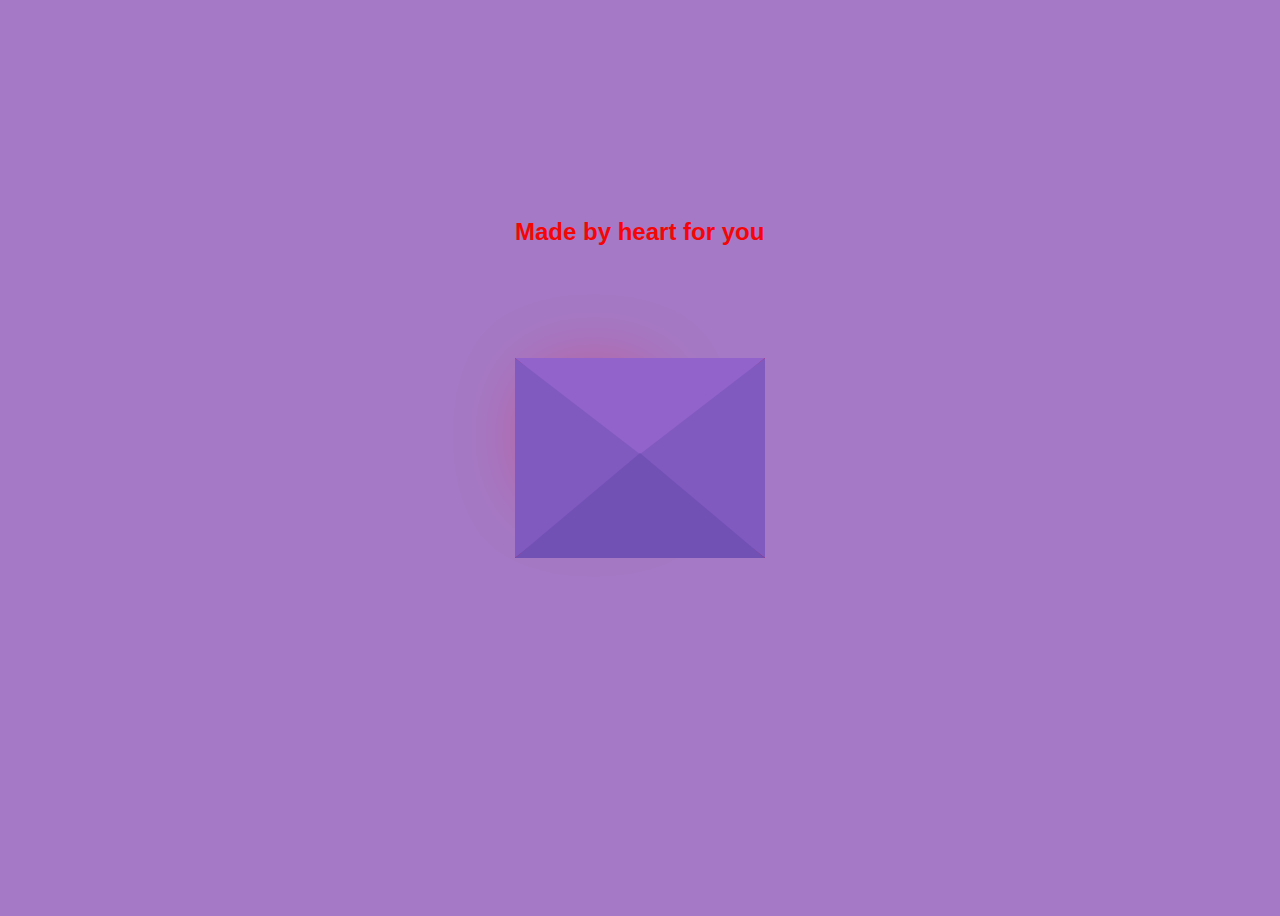
<file: index.html>
<!DOCTYPE html>
<html lang="en">
  <head>
    <meta charset="UTF-8" />
    <meta name="viewport" content="width=device-width, initial-scale=1.0" />
    <title>Happy birthday</title>
    <link rel="stylesheet" href="Style3.css" />
 
  </head>
  <body>
    <div class="envelope">
      <div class="back"></div>
      <div class="letter"> <a href="index2.html">Click here</a>
        <div class="heart"></div>
        <div class="text">
          <p>
            I want to wish  <br />
            for your birthday <br />
            Happy birthday Sunidhi 💖  <br />
            
          </p>
        </div>
      </div>
      <div class="front"></div>
      <div class="top"></div>
      <div class="shadow"></div>
      <div class="text1">
        <h2>Made by heart for you</h2>
      </div>
    </div>
  </body>
</html>
</file>
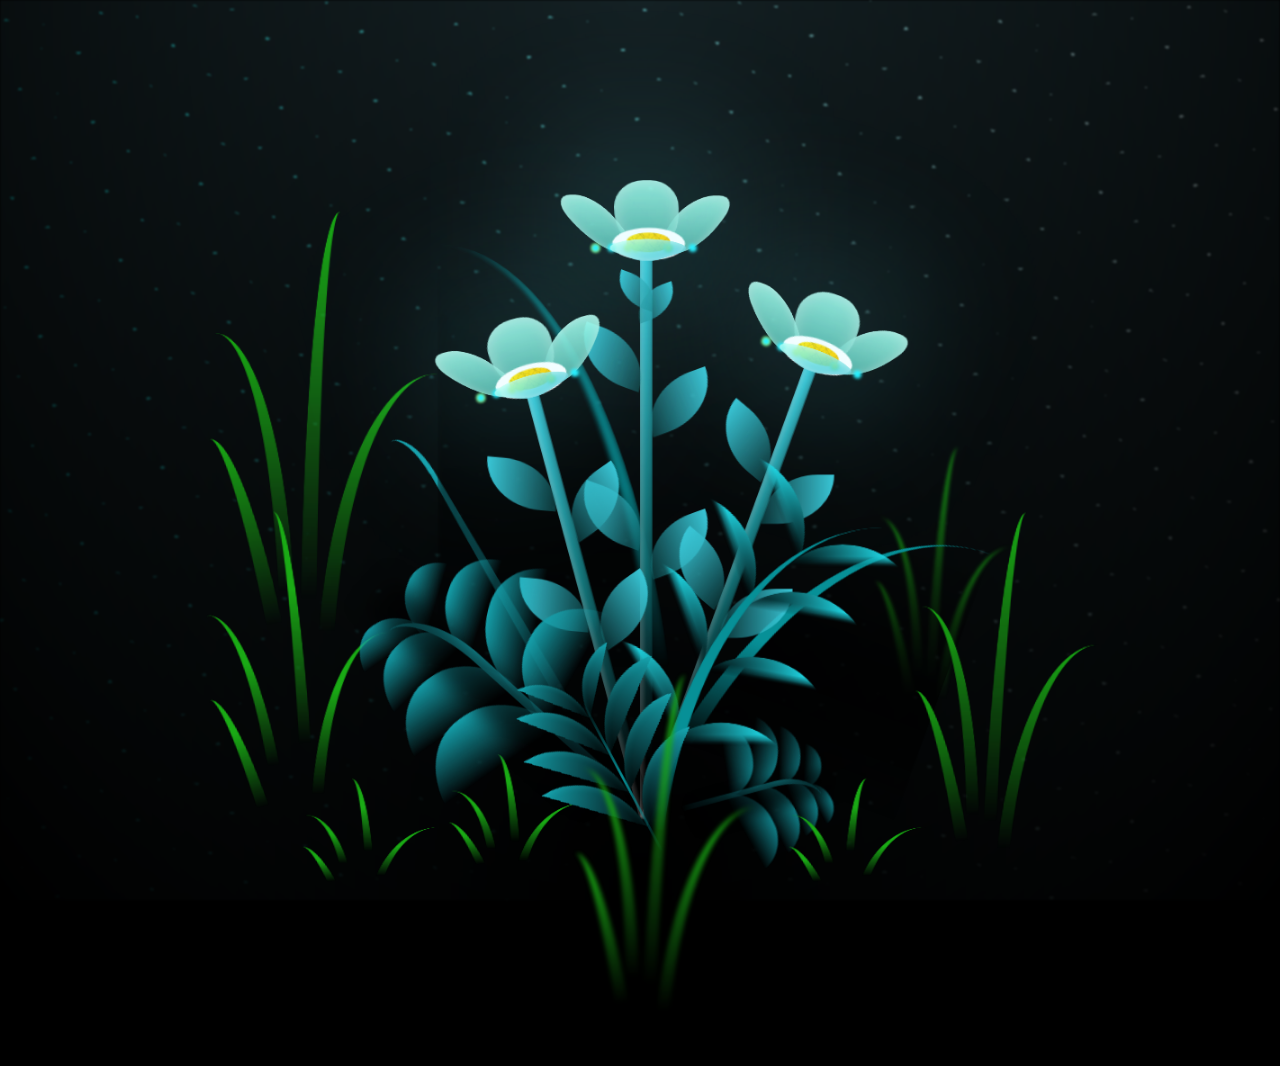
<file: index2.html>
<!DOCTYPE html>
<html lang="en">
<head>
    <meta charset="UTF-8">
    <meta name="viewport" content="width=device-width, initial-scale=1.0">
    <title>Happy birthday</title>
    <link rel="stylesheet" href="style4.css">
    
  
</head>
<body>


    
   
<body class="not-loaded">
    <div class="night"></div>
    <div class="flowers">
      <div class="flower flower--1">
        <div class="flower__leafs flower__leafs--1">
          <div class="flower__leaf flower__leaf--1"></div>
          <div class="flower__leaf flower__leaf--2"></div>
          <div class="flower__leaf flower__leaf--3"></div>
          <div class="flower__leaf flower__leaf--4"></div>
          <div class="flower__white-circle"></div>
  
          <div class="flower__light flower__light--1"></div>
          <div class="flower__light flower__light--2"></div>
          <div class="flower__light flower__light--3"></div>
          <div class="flower__light flower__light--4"></div>
          <div class="flower__light flower__light--5"></div>
          <div class="flower__light flower__light--6"></div>
          <div class="flower__light flower__light--7"></div>
          <div class="flower__light flower__light--8"></div>
  
        </div>
        <div class="flower__line">
          <div class="flower__line__leaf flower__line__leaf--1"></div>
          <div class="flower__line__leaf flower__line__leaf--2"></div>
          <div class="flower__line__leaf flower__line__leaf--3"></div>
          <div class="flower__line__leaf flower__line__leaf--4"></div>
          <div class="flower__line__leaf flower__line__leaf--5"></div>
          <div class="flower__line__leaf flower__line__leaf--6"></div>
        </div>
      </div>
  
      <div class="flower flower--2">
        <div class="flower__leafs flower__leafs--2">
          <div class="flower__leaf flower__leaf--1"></div>
          <div class="flower__leaf flower__leaf--2"></div>
          <div class="flower__leaf flower__leaf--3"></div>
          <div class="flower__leaf flower__leaf--4"></div>
          <div class="flower__white-circle"></div>
  
          <div class="flower__light flower__light--1"></div>
          <div class="flower__light flower__light--2"></div>
          <div class="flower__light flower__light--3"></div>
          <div class="flower__light flower__light--4"></div>
          <div class="flower__light flower__light--5"></div>
          <div class="flower__light flower__light--6"></div>
          <div class="flower__light flower__light--7"></div>
          <div class="flower__light flower__light--8"></div>
  
        </div>
        <div class="flower__line">
          <div class="flower__line__leaf flower__line__leaf--1"></div>
          <div class="flower__line__leaf flower__line__leaf--2"></div>
          <div class="flower__line__leaf flower__line__leaf--3"></div>
          <div class="flower__line__leaf flower__line__leaf--4"></div>
        </div>
      </div>
  
      <div class="flower flower--3">
        <div class="flower__leafs flower__leafs--3">
          <div class="flower__leaf flower__leaf--1"></div>
          <div class="flower__leaf flower__leaf--2"></div>
          <div class="flower__leaf flower__leaf--3"></div>
          <div class="flower__leaf flower__leaf--4"></div>
          <div class="flower__white-circle"></div>
  
          <div class="flower__light flower__light--1"></div>
          <div class="flower__light flower__light--2"></div>
          <div class="flower__light flower__light--3"></div>
          <div class="flower__light flower__light--4"></div>
          <div class="flower__light flower__light--5"></div>
          <div class="flower__light flower__light--6"></div>
          <div class="flower__light flower__light--7"></div>
          <div class="flower__light flower__light--8"></div>
  
        </div>
        <div class="flower__line">
          <div class="flower__line__leaf flower__line__leaf--1"></div>
          <div class="flower__line__leaf flower__line__leaf--2"></div>
          <div class="flower__line__leaf flower__line__leaf--3"></div>
          <div class="flower__line__leaf flower__line__leaf--4"></div>
        </div>
      </div>
  
      <div class="grow-ans" style="--d:1.2s">
        <div class="flower__g-long">
          <div class="flower__g-long__top"></div>
          <div class="flower__g-long__bottom"></div>
        </div>
      </div>
  
      <div class="growing-grass">
        <div class="flower__grass flower__grass--1">
          <div class="flower__grass--top"></div>
          <div class="flower__grass--bottom"></div>
          <div class="flower__grass__leaf flower__grass__leaf--1"></div>
          <div class="flower__grass__leaf flower__grass__leaf--2"></div>
          <div class="flower__grass__leaf flower__grass__leaf--3"></div>
          <div class="flower__grass__leaf flower__grass__leaf--4"></div>
          <div class="flower__grass__leaf flower__grass__leaf--5"></div>
          <div class="flower__grass__leaf flower__grass__leaf--6"></div>
          <div class="flower__grass__leaf flower__grass__leaf--7"></div>
          <div class="flower__grass__leaf flower__grass__leaf--8"></div>
          <div class="flower__grass__overlay"></div>
        </div>
      </div>
  
      <div class="growing-grass">
        <div class="flower__grass flower__grass--2">
          <div class="flower__grass--top"></div>
          <div class="flower__grass--bottom"></div>
          <div class="flower__grass__leaf flower__grass__leaf--1"></div>
          <div class="flower__grass__leaf flower__grass__leaf--2"></div>
          <div class="flower__grass__leaf flower__grass__leaf--3"></div>
          <div class="flower__grass__leaf flower__grass__leaf--4"></div>
          <div class="flower__grass__leaf flower__grass__leaf--5"></div>
          <div class="flower__grass__leaf flower__grass__leaf--6"></div>
          <div class="flower__grass__leaf flower__grass__leaf--7"></div>
          <div class="flower__grass__leaf flower__grass__leaf--8"></div>
          <div class="flower__grass__overlay"></div>
        </div>
      </div>
  
      <div class="grow-ans" style="--d:2.4s">
        <div class="flower__g-right flower__g-right--1">
          <div class="leaf"></div>
        </div>
      </div>
  
      <div class="grow-ans" style="--d:2.8s">
        <div class="flower__g-right flower__g-right--2">
          <div class="leaf"></div>
        </div>
      </div>
  
      <div class="grow-ans" style="--d:2.8s">
        <div class="flower__g-front">
          <div class="flower__g-front__leaf-wrapper flower__g-front__leaf-wrapper--1">
            <div class="flower__g-front__leaf"></div>
          </div>
          <div class="flower__g-front__leaf-wrapper flower__g-front__leaf-wrapper--2">
            <div class="flower__g-front__leaf"></div>
          </div>
          <div class="flower__g-front__leaf-wrapper flower__g-front__leaf-wrapper--3">
            <div class="flower__g-front__leaf"></div>
          </div>
          <div class="flower__g-front__leaf-wrapper flower__g-front__leaf-wrapper--4">
            <div class="flower__g-front__leaf"></div>
          </div>
          <div class="flower__g-front__leaf-wrapper flower__g-front__leaf-wrapper--5">
            <div class="flower__g-front__leaf"></div>
          </div>
          <div class="flower__g-front__leaf-wrapper flower__g-front__leaf-wrapper--6">
            <div class="flower__g-front__leaf"></div>
          </div>
          <div class="flower__g-front__leaf-wrapper flower__g-front__leaf-wrapper--7">
            <div class="flower__g-front__leaf"></div>
          </div>
          <div class="flower__g-front__leaf-wrapper flower__g-front__leaf-wrapper--8">
            <div class="flower__g-front__leaf"></div>
          </div>
          <div class="flower__g-front__line"></div>
        </div>
      </div>
  
      <div class="grow-ans" style="--d:3.2s">
        <div class="flower__g-fr">
          <div class="leaf"></div>
          <div class="flower__g-fr__leaf flower__g-fr__leaf--1"></div>
          <div class="flower__g-fr__leaf flower__g-fr__leaf--2"></div>
          <div class="flower__g-fr__leaf flower__g-fr__leaf--3"></div>
          <div class="flower__g-fr__leaf flower__g-fr__leaf--4"></div>
          <div class="flower__g-fr__leaf flower__g-fr__leaf--5"></div>
          <div class="flower__g-fr__leaf flower__g-fr__leaf--6"></div>
          <div class="flower__g-fr__leaf flower__g-fr__leaf--7"></div>
          <div class="flower__g-fr__leaf flower__g-fr__leaf--8"></div>
        </div>
      </div>
  
      <div class="long-g long-g--0">
        <div class="grow-ans" style="--d:3s">
          <div class="leaf leaf--0"></div>
        </div>
        <div class="grow-ans" style="--d:2.2s">
          <div class="leaf leaf--1"></div>
        </div>
        <div class="grow-ans" style="--d:3.4s">
          <div class="leaf leaf--2"></div>
        </div>
        <div class="grow-ans" style="--d:3.6s">
          <div class="leaf leaf--3"></div>
        </div>
      </div>
  
      <div class="long-g long-g--1">
        <div class="grow-ans" style="--d:3.6s">
          <div class="leaf leaf--0"></div>
        </div>
        <div class="grow-ans" style="--d:3.8s">
          <div class="leaf leaf--1"></div>
        </div>
        <div class="grow-ans" style="--d:4s">
          <div class="leaf leaf--2"></div>
        </div>
        <div class="grow-ans" style="--d:4.2s">
          <div class="leaf leaf--3"></div>
        </div>
      </div>
  
      <div class="long-g long-g--2">
        <div class="grow-ans" style="--d:4s">
          <div class="leaf leaf--0"></div>
        </div>
        <div class="grow-ans" style="--d:4.2s">
          <div class="leaf leaf--1"></div>
        </div>
        <div class="grow-ans" style="--d:4.4s">
          <div class="leaf leaf--2"></div>
        </div>
        <div class="grow-ans" style="--d:4.6s">
          <div class="leaf leaf--3"></div>
        </div>
      </div>
  
      <div class="long-g long-g--3">
        <div class="grow-ans" style="--d:4s">
          <div class="leaf leaf--0"></div>
        </div>
        <div class="grow-ans" style="--d:4.2s">
          <div class="leaf leaf--1"></div>
        </div>
        <div class="grow-ans" style="--d:3s">
          <div class="leaf leaf--2"></div>
        </div>
        <div class="grow-ans" style="--d:3.6s">
          <div class="leaf leaf--3"></div>
        </div>
      </div>
  
      <div class="long-g long-g--4">
        <div class="grow-ans" style="--d:4s">
          <div class="leaf leaf--0"></div>
        </div>
        <div class="grow-ans" style="--d:4.2s">
          <div class="leaf leaf--1"></div>
        </div>
        <div class="grow-ans" style="--d:3s">
          <div class="leaf leaf--2"></div>
        </div>
        <div class="grow-ans" style="--d:3.6s">
          <div class="leaf leaf--3"></div>
        </div>
      </div>
  
      <div class="long-g long-g--5">
        <div class="grow-ans" style="--d:4s">
          <div class="leaf leaf--0"></div>
        </div>
        <div class="grow-ans" style="--d:4.2s">
          <div class="leaf leaf--1"></div>
        </div>
        <div class="grow-ans" style="--d:3s">
          <div class="leaf leaf--2"></div>
        </div>
        <div class="grow-ans" style="--d:3.6s">
          <div class="leaf leaf--3"></div>
        </div>
      </div>
  
      <div class="long-g long-g--6">
        <div class="grow-ans" style="--d:4.2s">
          <div class="leaf leaf--0"></div>
        </div>
        <div class="grow-ans" style="--d:4.4s">
          <div class="leaf leaf--1"></div>
        </div>
        <div class="grow-ans" style="--d:4.6s">
          <div class="leaf leaf--2"></div>
        </div>
        <div class="grow-ans" style="--d:4.8s">
          <div class="leaf leaf--3"></div>
        </div>
      </div>
  
      <div class="long-g long-g--7">
        <div class="grow-ans" style="--d:3s">
          <div class="leaf leaf--0"></div>
        </div>
        <div class="grow-ans" style="--d:3.2s">
          <div class="leaf leaf--1"></div>
        </div>
        <div class="grow-ans" style="--d:3.5s">
          <div class="leaf leaf--2"></div>
        </div>
        <div class="grow-ans" style="--d:3.6s">
          <div class="leaf leaf--3"></div>
        </div>
      </div>
    </div>

    <div class="button-container">
  <a href="index3.html" class="next-button">Your birthday comes in</a>
</div>


  </body>


    <!-- Javascript here -->
<script src="app.js"></script>
</body>
</html>

<!DOCTYPE HTML>
<html>
</file>
<file: Style3.css>
body {
    display: flex;
    align-items: center;
    justify-content: center;
    height: 100vh;
    background: #a579c5;
  }
  .envelope {
    position: relative;
    cursor: pointer;
  
  }
  
  .back {
    position: relative;
    width: 250px;
    height: 200px;
    background: #f10000;
  }
  .front {
    position: absolute;
    border-right: 130px solid #815ac0;
    border-top: 100px solid transparent;
    border-bottom: 100px solid transparent;
    height: 0;
    width: 0;
    top: 0;
    left: 120px;
    z-index: 3;
  }
  .front:before {
    content: "";
    position: absolute;
    border-left: 130px solid #815ac0;
    border-top: 100px solid transparent;
    border-bottom: 100px solid transparent;
    height: 0;
    width: 0;
    top: -100px;
    left: -120px;
  }
  .front:after {
    content: "";
    position: absolute;
    border-bottom: 105px solid #7251b5;
    border-left: 125px solid transparent;
    border-right: 125px solid transparent;
    height: 0;
    width: 0;
    top: -5px;
    left: -120px;
  }
  .top {
    position: absolute;
    border-top: 105px solid #9163cb;
    border-left: 125px solid transparent;
    border-right: 125px solid transparent;
    height: 0;
    width: 0;
    top: 0;
    transform-origin: top;
    transition: 0.4s;
  }
  .envelope:hover .top {
    transform: rotateX(160deg);
  }
  .letter {
    position: absolute;
    background: white;
    width: 230px;
    height: 180px;
    top: 10px;
    left: 10px;
    transition: 0.2s;
  }
  .envelope:hover .letter {
    transform: translateY(-100px);
    z-index: 2;
  }
  .text1 {
    position: absolute;
    color: rgb(244, 6, 6);
    font-family: sans-serif;
    top: -80%;
  }
  .text {
    text-align: center;
    font-size: 11px;
    font-family: Arial, Helvetica, sans-serif;
    margin-top: 20px;
    font-weight: bold;
    color: black;
    position: relative;
    top: -20px;
    left: 20px;
  }
  
  .heart {
    background-color: red;
    height: 70px;
    width: 70px;
    position: relative;
    top: 22px;
    left: 30px;
    transform: rotate(-45deg);
    box-shadow: -5px 10px 90px red;
    animation: untoldcoding 0.8s linear infinite;
  }
  
  @keyframes untoldcoding {
    0% {
      transform: rotate(-45deg) scale(1.05);
    }
    70% {
      transform: rotate(-45deg) scale(1);
    }
    100% {
      transform: rotate(-45deg) scale(0.8);
    }
  }
  .heart:before {
    content: "";
    position: absolute;
    height: 70px;
    width: 70px;
    background-color: red;
    top: -40px;
    border-radius: 50px;
  }
  .heart:after {
    content: "";
    position: absolute;
    height: 70px;
    width: 70px;
    background-color: rgb(255, 0, 0);
    right: -40px;
    border-radius: 50px;
  }
  .letter a{
    float: right;
     margin-right: 35px;
     margin-top: 20px;
    }
</file>
<file: style4.css>
*,
*::after,
*::before {
  padding: 0;
  margin: 0;
  box-sizing: border-box;
}

:root {
  --dark-color: #000;
}

body {
  display: flex;
  align-items: flex-end;
  justify-content: center;
  min-height: 100vh;
  background-color: var(--dark-color);
  overflow: hidden;
  perspective: 1000px;
}

.night {
  position: fixed;
  left: 50%;
  top: 0;
  transform: translateX(-50%);
  width: 100%;
  height: 100%;
  filter: blur(0.1vmin);
  background-image: radial-gradient(ellipse at top, transparent 0%, var(--dark-color)), radial-gradient(ellipse at bottom, var(--dark-color), rgba(145, 233, 255, 0.2)), repeating-linear-gradient(220deg, black 0px, black 19px, transparent 19px, transparent 22px), repeating-linear-gradient(189deg, black 0px, black 19px, transparent 19px, transparent 22px), repeating-linear-gradient(148deg, black 0px, black 19px, transparent 19px, transparent 22px), linear-gradient(90deg, #00fffa, #f0f0f0);
}

.flowers {
  position: relative;
  transform: scale(0.9);
}

.flower {
  position: absolute;
  bottom: 10vmin;
  transform-origin: bottom center;
  z-index: 10;
  --fl-speed: 0.8s;
}
.flower--1 {
  animation: moving-flower-1 4s linear infinite;
}
.flower--1 .flower__line {
  height: 70vmin;
  animation-delay: 0.3s;
}
.flower--1 .flower__line__leaf--1 {
  animation: blooming-leaf-right var(--fl-speed) 1.6s backwards;
}
.flower--1 .flower__line__leaf--2 {
  animation: blooming-leaf-right var(--fl-speed) 1.4s backwards;
}
.flower--1 .flower__line__leaf--3 {
  animation: blooming-leaf-left var(--fl-speed) 1.2s backwards;
}
.flower--1 .flower__line__leaf--4 {
  animation: blooming-leaf-left var(--fl-speed) 1s backwards;
}
.flower--1 .flower__line__leaf--5 {
  animation: blooming-leaf-right var(--fl-speed) 1.8s backwards;
}
.flower--1 .flower__line__leaf--6 {
  animation: blooming-leaf-left var(--fl-speed) 2s backwards;
}
.flower--2 {
  left: 50%;
  transform: rotate(20deg);
  animation: moving-flower-2 4s linear infinite;
}
.flower--2 .flower__line {
  height: 60vmin;
  animation-delay: 0.6s;
}
.flower--2 .flower__line__leaf--1 {
  animation: blooming-leaf-right var(--fl-speed) 1.9s backwards;
}
.flower--2 .flower__line__leaf--2 {
  animation: blooming-leaf-right var(--fl-speed) 1.7s backwards;
}
.flower--2 .flower__line__leaf--3 {
  animation: blooming-leaf-left var(--fl-speed) 1.5s backwards;
}
.flower--2 .flower__line__leaf--4 {
  animation: blooming-leaf-left var(--fl-speed) 1.3s backwards;
}
.flower--3 {
  left: 50%;
  transform: rotate(-15deg);
  animation: moving-flower-3 4s linear infinite;
}
.flower--3 .flower__line {
  animation-delay: 0.9s;
}
.flower--3 .flower__line__leaf--1 {
  animation: blooming-leaf-right var(--fl-speed) 2.5s backwards;
}
.flower--3 .flower__line__leaf--2 {
  animation: blooming-leaf-right var(--fl-speed) 2.3s backwards;
}
.flower--3 .flower__line__leaf--3 {
  animation: blooming-leaf-left var(--fl-speed) 2.1s backwards;
}
.flower--3 .flower__line__leaf--4 {
  animation: blooming-leaf-left var(--fl-speed) 1.9s backwards;
}
.flower__leafs {
  position: relative;
  animation: blooming-flower 2s backwards;
}
.flower__leafs--1 {
  animation-delay: 1.1s;
}
.flower__leafs--2 {
  animation-delay: 1.4s;
}
.flower__leafs--3 {
  animation-delay: 1.7s;
}
.flower__leafs::after {
  content: "";
  position: absolute;
  left: 0;
  top: 0;
  transform: translate(-50%, -100%);
  width: 8vmin;
  height: 8vmin;
  background-color: #6bf0ff;
  filter: blur(10vmin);
}
.flower__leaf {
  position: absolute;
  bottom: 0;
  left: 50%;
  width: 8vmin;
  height: 11vmin;
  border-radius: 51% 49% 47% 53%/44% 45% 55% 69%;
  background-color: #a7ffee;
  background-image: linear-gradient(to top, #54b8aa, #a7ffee);
  transform-origin: bottom center;
  opacity: 0.9;
  box-shadow: inset 0 0 2vmin rgba(255, 255, 255, 0.5);
}
.flower__leaf--1 {
  transform: translate(-10%, 1%) rotateY(40deg) rotateX(-50deg);
}
.flower__leaf--2 {
  transform: translate(-50%, -4%) rotateX(40deg);
}
.flower__leaf--3 {
  transform: translate(-90%, 0%) rotateY(45deg) rotateX(50deg);
}
.flower__leaf--4 {
  width: 8vmin;
  height: 8vmin;
  transform-origin: bottom left;
  border-radius: 4vmin 10vmin 4vmin 4vmin;
  transform: translate(0%, 18%) rotateX(70deg) rotate(-43deg);
  background-image: linear-gradient(to top, #39c6d6, #a7ffee);
  z-index: 1;
  opacity: 0.8;
}
.flower__white-circle {
  position: absolute;
  left: -3.5vmin;
  top: -3vmin;
  width: 9vmin;
  height: 4vmin;
  border-radius: 50%;
  background-color: #fff;
}
.flower__white-circle::after {
  content: "";
  position: absolute;
  left: 50%;
  top: 45%;
  transform: translate(-50%, -50%);
  width: 60%;
  height: 60%;
  border-radius: inherit;
  background-image: repeating-linear-gradient(135deg, rgba(0, 0, 0, 0.03) 0px, rgba(0, 0, 0, 0.03) 1px, transparent 1px, transparent 12px), repeating-linear-gradient(45deg, rgba(0, 0, 0, 0.03) 0px, rgba(0, 0, 0, 0.03) 1px, transparent 1px, transparent 12px), repeating-linear-gradient(67.5deg, rgba(0, 0, 0, 0.03) 0px, rgba(0, 0, 0, 0.03) 1px, transparent 1px, transparent 12px), repeating-linear-gradient(135deg, rgba(0, 0, 0, 0.03) 0px, rgba(0, 0, 0, 0.03) 1px, transparent 1px, transparent 12px), repeating-linear-gradient(45deg, rgba(0, 0, 0, 0.03) 0px, rgba(0, 0, 0, 0.03) 1px, transparent 1px, transparent 12px), repeating-linear-gradient(112.5deg, rgba(0, 0, 0, 0.03) 0px, rgba(0, 0, 0, 0.03) 1px, transparent 1px, transparent 12px), repeating-linear-gradient(112.5deg, rgba(0, 0, 0, 0.03) 0px, rgba(0, 0, 0, 0.03) 1px, transparent 1px, transparent 12px), repeating-linear-gradient(45deg, rgba(0, 0, 0, 0.03) 0px, rgba(0, 0, 0, 0.03) 1px, transparent 1px, transparent 12px), repeating-linear-gradient(22.5deg, rgba(0, 0, 0, 0.03) 0px, rgba(0, 0, 0, 0.03) 1px, transparent 1px, transparent 12px), repeating-linear-gradient(45deg, rgba(0, 0, 0, 0.03) 0px, rgba(0, 0, 0, 0.03) 1px, transparent 1px, transparent 12px), repeating-linear-gradient(22.5deg, rgba(0, 0, 0, 0.03) 0px, rgba(0, 0, 0, 0.03) 1px, transparent 1px, transparent 12px), repeating-linear-gradient(135deg, rgba(0, 0, 0, 0.03) 0px, rgba(0, 0, 0, 0.03) 1px, transparent 1px, transparent 12px), repeating-linear-gradient(157.5deg, rgba(0, 0, 0, 0.03) 0px, rgba(0, 0, 0, 0.03) 1px, transparent 1px, transparent 12px), repeating-linear-gradient(67.5deg, rgba(0, 0, 0, 0.03) 0px, rgba(0, 0, 0, 0.03) 1px, transparent 1px, transparent 12px), repeating-linear-gradient(67.5deg, rgba(0, 0, 0, 0.03) 0px, rgba(0, 0, 0, 0.03) 1px, transparent 1px, transparent 12px), linear-gradient(90deg, #ffeb12, #ffce00);
}
.flower__line {
  height: 55vmin;
  width: 1.5vmin;
  background-image: linear-gradient(to left, rgba(0, 0, 0, 0.2), transparent, rgba(255, 255, 255, 0.2)), linear-gradient(to top, transparent 10%, #14757a, #39c6d6);
  box-shadow: inset 0 0 2px rgba(0, 0, 0, 0.5);
  animation: grow-flower-tree 4s backwards;
}
.flower__line__leaf {
  --w: 7vmin;
  --h: calc(var(--w) + 2vmin);
  position: absolute;
  top: 20%;
  left: 90%;
  width: var(--w);
  height: var(--h);
  border-top-right-radius: var(--h);
  border-bottom-left-radius: var(--h);
  background-image: linear-gradient(to top, rgba(20, 117, 122, 0.4), #39c6d6);
}
.flower__line__leaf--1 {
  transform: rotate(70deg) rotateY(30deg);
}
.flower__line__leaf--2 {
  top: 45%;
  transform: rotate(70deg) rotateY(30deg);
}
.flower__line__leaf--3, .flower__line__leaf--4, .flower__line__leaf--6 {
  border-top-right-radius: 0;
  border-bottom-left-radius: 0;
  border-top-left-radius: var(--h);
  border-bottom-right-radius: var(--h);
  left: -460%;
  top: 12%;
  transform: rotate(-70deg) rotateY(30deg);
}
.flower__line__leaf--4 {
  top: 40%;
}
.flower__line__leaf--5 {
  top: 0;
  transform-origin: left;
  transform: rotate(70deg) rotateY(30deg) scale(0.6);
}
.flower__line__leaf--6 {
  top: -2%;
  left: -450%;
  transform-origin: right;
  transform: rotate(-70deg) rotateY(30deg) scale(0.6);
}
.flower__light {
  position: absolute;
  bottom: 0vmin;
  width: 1vmin;
  height: 1vmin;
  background-color: #fffb00;
  border-radius: 50%;
  filter: blur(0.2vmin);
  animation: light-ans 4s linear infinite backwards;
}
.flower__light:nth-child(odd) {
  background-color: #23f0ff;
}
.flower__light--1 {
  left: -2vmin;
  animation-delay: 1s;
}
.flower__light--2 {
  left: 3vmin;
  animation-delay: 0.5s;
}
.flower__light--3 {
  left: -6vmin;
  animation-delay: 0.3s;
}
.flower__light--4 {
  left: 6vmin;
  animation-delay: 0.9s;
}
.flower__light--5 {
  left: -1vmin;
  animation-delay: 1.5s;
}
.flower__light--6 {
  left: -4vmin;
  animation-delay: 3s;
}
.flower__light--7 {
  left: 3vmin;
  animation-delay: 2s;
}
.flower__light--8 {
  left: -6vmin;
  animation-delay: 3.5s;
}
.flower__grass {
  --c: #159faa;
  --line-w: 1.5vmin;
  position: absolute;
  bottom: 12vmin;
  left: -7vmin;
  display: flex;
  flex-direction: column;
  align-items: flex-end;
  z-index: 20;
  transform-origin: bottom center;
  transform: rotate(-48deg) rotateY(40deg);
}
.flower__grass--1 {
  animation: moving-grass 2s linear infinite;
}
.flower__grass--2 {
  left: 2vmin;
  bottom: 10vmin;
  transform: scale(0.5) rotate(75deg) rotateX(10deg) rotateY(-200deg);
  opacity: 0.8;
  z-index: 0;
  animation: moving-grass--2 1.5s linear infinite;
}
.flower__grass--top {
  width: 7vmin;
  height: 10vmin;
  border-top-right-radius: 100%;
  border-right: var(--line-w) solid var(--c);
  transform-origin: bottom center;
  transform: rotate(-2deg);
}
.flower__grass--bottom {
  margin-top: -2px;
  width: var(--line-w);
  height: 25vmin;
  background-image: linear-gradient(to top, transparent, var(--c));
}
.flower__grass__leaf {
  --size: 10vmin;
  position: absolute;
  width: calc(var(--size) * 2.1);
  height: var(--size);
  border-top-left-radius: var(--size);
  border-top-right-radius: var(--size);
  background-image: linear-gradient(to top, transparent, transparent 30%, var(--c));
  z-index: 100;
}
.flower__grass__leaf--1 {
  top: -6%;
  left: 30%;
  --size: 6vmin;
  transform: rotate(-20deg);
  animation: growing-grass-ans--1 2s 2.6s backwards;
}
@keyframes growing-grass-ans--1 {
  0% {
    transform-origin: bottom left;
    transform: rotate(-20deg) scale(0);
  }
}
.flower__grass__leaf--2 {
  top: -5%;
  left: -110%;
  --size: 6vmin;
  transform: rotate(10deg);
  animation: growing-grass-ans--2 2s 2.4s linear backwards;
}
@keyframes growing-grass-ans--2 {
  0% {
    transform-origin: bottom right;
    transform: rotate(10deg) scale(0);
  }
}
.flower__grass__leaf--3 {
  top: 5%;
  left: 60%;
  --size: 8vmin;
  transform: rotate(-18deg) rotateX(-20deg);
  animation: growing-grass-ans--3 2s 2.2s linear backwards;
}
@keyframes growing-grass-ans--3 {
  0% {
    transform-origin: bottom left;
    transform: rotate(-18deg) rotateX(-20deg) scale(0);
  }
}
.flower__grass__leaf--4 {
  top: 6%;
  left: -135%;
  --size: 8vmin;
  transform: rotate(2deg);
  animation: growing-grass-ans--4 2s 2s linear backwards;
}
@keyframes growing-grass-ans--4 {
  0% {
    transform-origin: bottom right;
    transform: rotate(2deg) scale(0);
  }
}
.flower__grass__leaf--5 {
  top: 20%;
  left: 60%;
  --size: 10vmin;
  transform: rotate(-24deg) rotateX(-20deg);
  animation: growing-grass-ans--5 2s 1.8s linear backwards;
}
@keyframes growing-grass-ans--5 {
  0% {
    transform-origin: bottom left;
    transform: rotate(-24deg) rotateX(-20deg) scale(0);
  }
}
.flower__grass__leaf--6 {
  top: 22%;
  left: -180%;
  --size: 10vmin;
  transform: rotate(10deg);
  animation: growing-grass-ans--6 2s 1.6s linear backwards;
}
@keyframes growing-grass-ans--6 {
  0% {
    transform-origin: bottom right;
    transform: rotate(10deg) scale(0);
  }
}
.flower__grass__leaf--7 {
  top: 39%;
  left: 70%;
  --size: 10vmin;
  transform: rotate(-10deg);
  animation: growing-grass-ans--7 2s 1.4s linear backwards;
}
@keyframes growing-grass-ans--7 {
  0% {
    transform-origin: bottom left;
    transform: rotate(-10deg) scale(0);
  }
}
.flower__grass__leaf--8 {
  top: 40%;
  left: -215%;
  --size: 11vmin;
  transform: rotate(10deg);
  animation: growing-grass-ans--8 2s 1.2s linear backwards;
}
@keyframes growing-grass-ans--8 {
  0% {
    transform-origin: bottom right;
    transform: rotate(10deg) scale(0);
  }
}
.flower__grass__overlay {
  position: absolute;
  top: -10%;
  right: 0%;
  width: 100%;
  height: 100%;
  background-color: rgba(0, 0, 0, 0.6);
  filter: blur(1.5vmin);
  z-index: 100;
}
.flower__g-long {
  --w: 2vmin;
  --h: 6vmin;
  --c: #159faa;
  position: absolute;
  bottom: 10vmin;
  left: -3vmin;
  transform-origin: bottom center;
  transform: rotate(-30deg) rotateY(-20deg);
  display: flex;
  flex-direction: column;
  align-items: flex-end;
  animation: flower-g-long-ans 3s linear infinite;
}
@keyframes flower-g-long-ans {
  0%, 100% {
    transform: rotate(-30deg) rotateY(-20deg);
  }
  50% {
    transform: rotate(-32deg) rotateY(-20deg);
  }
}
.flower__g-long__top {
  top: calc(var(--h) * -1);
  width: calc(var(--w) + 1vmin);
  height: var(--h);
  border-top-right-radius: 100%;
  border-right: 0.7vmin solid var(--c);
  transform: translate(-0.7vmin, 1vmin);
}
.flower__g-long__bottom {
  width: var(--w);
  height: 50vmin;
  transform-origin: bottom center;
  background-image: linear-gradient(to top, transparent 30%, var(--c));
  box-shadow: inset 0 0 2px rgba(0, 0, 0, 0.5);
  clip-path: polygon(35% 0, 65% 1%, 100% 100%, 0% 100%);
}
.flower__g-right {
  position: absolute;
  bottom: 6vmin;
  left: -2vmin;
  transform-origin: bottom left;
  transform: rotate(20deg);
}
.flower__g-right .leaf {
  width: 30vmin;
  height: 50vmin;
  border-top-left-radius: 100%;
  border-left: 2vmin solid #079097;
  background-image: linear-gradient(to bottom, transparent, var(--dark-color) 60%);
  -webkit-mask-image: linear-gradient(to top, transparent 30%, #079097 60%);
}
.flower__g-right--1 {
  animation: flower-g-right-ans 2.5s linear infinite;
}
.flower__g-right--2 {
  left: 5vmin;
  transform: rotateY(-180deg);
  animation: flower-g-right-ans--2 3s linear infinite;
}
.flower__g-right--2 .leaf {
  height: 75vmin;
  filter: blur(0.3vmin);
  opacity: 0.8;
}
@keyframes flower-g-right-ans {
  0%, 100% {
    transform: rotate(20deg);
  }
  50% {
    transform: rotate(24deg) rotateX(-20deg);
  }
}
@keyframes flower-g-right-ans--2 {
  0%, 100% {
    transform: rotateY(-180deg) rotate(0deg) rotateX(-20deg);
  }
  50% {
    transform: rotateY(-180deg) rotate(6deg) rotateX(-20deg);
  }
}
.flower__g-front {
  position: absolute;
  bottom: 6vmin;
  left: 2.5vmin;
  z-index: 100;
  transform-origin: bottom center;
  transform: rotate(-28deg) rotateY(30deg) scale(1.04);
  animation: flower__g-front-ans 2s linear infinite;
}
@keyframes flower__g-front-ans {
  0%, 100% {
    transform: rotate(-28deg) rotateY(30deg) scale(1.04);
  }
  50% {
    transform: rotate(-35deg) rotateY(40deg) scale(1.04);
  }
}
.flower__g-front__line {
  width: 0.3vmin;
  height: 20vmin;
  background-image: linear-gradient(to top, transparent, #079097, transparent 100%);
  position: relative;
}
.flower__g-front__leaf-wrapper {
  position: absolute;
  top: 0;
  left: 0;
  transform-origin: bottom left;
  transform: rotate(10deg);
}
.flower__g-front__leaf-wrapper:nth-child(even) {
  left: 0vmin;
  transform: rotateY(-180deg) rotate(5deg);
  animation: flower__g-front__leaf-left-ans 1s ease-in backwards;
}
.flower__g-front__leaf-wrapper:nth-child(odd) {
  animation: flower__g-front__leaf-ans 1s ease-in backwards;
}
.flower__g-front__leaf-wrapper--1 {
  top: -8vmin;
  transform: scale(0.7);
  animation: flower__g-front__leaf-ans 1s 5.5s ease-in backwards !important;
}
.flower__g-front__leaf-wrapper--2 {
  top: -8vmin;
  transform: rotateY(-180deg) scale(0.7) !important;
  animation: flower__g-front__leaf-left-ans-2 1s 4.6s ease-in backwards !important;
}
.flower__g-front__leaf-wrapper--3 {
  top: -3vmin;
  animation: flower__g-front__leaf-ans 1s 4.6s ease-in backwards;
}
.flower__g-front__leaf-wrapper--4 {
  top: -3vmin;
  transform: rotateY(-180deg) scale(0.9) !important;
  animation: flower__g-front__leaf-left-ans-2 1s 4.6s ease-in backwards !important;
}
@keyframes flower__g-front__leaf-left-ans-2 {
  0% {
    transform: rotateY(-180deg) scale(0);
  }
}
.flower__g-front__leaf-wrapper--5, .flower__g-front__leaf-wrapper--6 {
  top: 2vmin;
}
.flower__g-front__leaf-wrapper--7, .flower__g-front__leaf-wrapper--8 {
  top: 6.5vmin;
}
.flower__g-front__leaf-wrapper--2 {
  animation-delay: 5.2s !important;
}
.flower__g-front__leaf-wrapper--3 {
  animation-delay: 4.9s !important;
}
.flower__g-front__leaf-wrapper--5 {
  animation-delay: 4.3s !important;
}
.flower__g-front__leaf-wrapper--6 {
  animation-delay: 4.1s !important;
}
.flower__g-front__leaf-wrapper--7 {
  animation-delay: 3.8s !important;
}
.flower__g-front__leaf-wrapper--8 {
  animation-delay: 3.5s !important;
}
@keyframes flower__g-front__leaf-ans {
  0% {
    transform: rotate(10deg) scale(0);
  }
}
@keyframes flower__g-front__leaf-left-ans {
  0% {
    transform: rotateY(-180deg) rotate(5deg) scale(0);
  }
}
.flower__g-front__leaf {
  width: 10vmin;
  height: 10vmin;
  border-radius: 100% 0% 0% 100%/100% 100% 0% 0%;
  box-shadow: inset 0 2px 1vmin rgba(44, 238, 252, 0.2);
  background-image: linear-gradient(to bottom left, transparent, var(--dark-color)), linear-gradient(to bottom right, #159faa 50%, transparent 50%, transparent);
  -webkit-mask-image: linear-gradient(to bottom right, #159faa 50%, transparent 50%, transparent);
  mask-image: linear-gradient(to bottom right, #159faa 50%, transparent 50%, transparent);
}
.flower__g-fr {
  position: absolute;
  bottom: -4vmin;
  left: vmin;
  transform-origin: bottom left;
  z-index: 10;
  animation: flower__g-fr-ans 2s linear infinite;
}
@keyframes flower__g-fr-ans {
  0%, 100% {
    transform: rotate(2deg);
  }
  50% {
    transform: rotate(4deg);
  }
}
.flower__g-fr .leaf {
  width: 30vmin;
  height: 50vmin;
  border-top-left-radius: 100%;
  border-left: 2vmin solid #079097;
  -webkit-mask-image: linear-gradient(to top, transparent 25%, #079097 50%);
  position: relative;
  z-index: 1;
}
.flower__g-fr__leaf {
  position: absolute;
  top: 0;
  left: 0;
  width: 10vmin;
  height: 10vmin;
  border-radius: 100% 0% 0% 100%/100% 100% 0% 0%;
  box-shadow: inset 0 2px 1vmin rgba(44, 238, 252, 0.2);
  background-image: linear-gradient(to bottom left, transparent, var(--dark-color) 98%), linear-gradient(to bottom right, #23f0ff 45%, transparent 50%, transparent);
  -webkit-mask-image: linear-gradient(135deg, #159faa 40%, transparent 50%, transparent);
}
.flower__g-fr__leaf--1 {
  left: 20vmin;
  transform: rotate(45deg);
  animation: flower__g-fr-leaft-ans-1 0.5s 5.2s linear backwards;
}
@keyframes flower__g-fr-leaft-ans-1 {
  0% {
    transform-origin: left;
    transform: rotate(45deg) scale(0);
  }
}
.flower__g-fr__leaf--2 {
  left: 12vmin;
  top: -7vmin;
  transform: rotate(25deg) rotateY(-180deg);
  animation: flower__g-fr-leaft-ans-6 0.5s 5s linear backwards;
}
.flower__g-fr__leaf--3 {
  left: 15vmin;
  top: 6vmin;
  transform: rotate(55deg);
  animation: flower__g-fr-leaft-ans-5 0.5s 4.8s linear backwards;
}
.flower__g-fr__leaf--4 {
  left: 6vmin;
  top: -2vmin;
  transform: rotate(25deg) rotateY(-180deg);
  animation: flower__g-fr-leaft-ans-6 0.5s 4.6s linear backwards;
}
.flower__g-fr__leaf--5 {
  left: 10vmin;
  top: 14vmin;
  transform: rotate(55deg);
  animation: flower__g-fr-leaft-ans-5 0.5s 4.4s linear backwards;
}
@keyframes flower__g-fr-leaft-ans-5 {
  0% {
    transform-origin: left;
    transform: rotate(55deg) scale(0);
  }
}
.flower__g-fr__leaf--6 {
  left: 0vmin;
  top: 6vmin;
  transform: rotate(25deg) rotateY(-180deg);
  animation: flower__g-fr-leaft-ans-6 0.5s 4.2s linear backwards;
}
@keyframes flower__g-fr-leaft-ans-6 {
  0% {
    transform-origin: right;
    transform: rotate(25deg) rotateY(-180deg) scale(0);
  }
}
.flower__g-fr__leaf--7 {
  left: 5vmin;
  top: 22vmin;
  transform: rotate(45deg);
  animation: flower__g-fr-leaft-ans-7 0.5s 4s linear backwards;
}
@keyframes flower__g-fr-leaft-ans-7 {
  0% {
    transform-origin: left;
    transform: rotate(45deg) scale(0);
  }
}
.flower__g-fr__leaf--8 {
  left: -4vmin;
  top: 15vmin;
  transform: rotate(15deg) rotateY(-180deg);
  animation: flower__g-fr-leaft-ans-8 0.5s 3.8s linear backwards;
}
@keyframes flower__g-fr-leaft-ans-8 {
  0% {
    transform-origin: right;
    transform: rotate(15deg) rotateY(-180deg) scale(0);
  }
}

.long-g {
  position: absolute;
  bottom: 25vmin;
  left: -42vmin;
  transform-origin: bottom left;
}
.long-g--1 {
  bottom: 0vmin;
  transform: scale(0.8) rotate(-5deg);
}
.long-g--1 .leaf {
  -webkit-mask-image: linear-gradient(to top, transparent 40%, #079097 80%) !important;
}
.long-g--1 .leaf--1 {
  --w: 5vmin;
  --h: 60vmin;
  left: -2vmin;
  transform: rotate(3deg) rotateY(-180deg);
}
.long-g--2, .long-g--3 {
  bottom: -3vmin;
  left: -35vmin;
  transform-origin: center;
  transform: scale(0.6) rotateX(60deg);
}
.long-g--2 .leaf, .long-g--3 .leaf {
  -webkit-mask-image: linear-gradient(to top, transparent 50%, #079097 80%) !important;
}
.long-g--2 .leaf--1, .long-g--3 .leaf--1 {
  left: -1vmin;
  transform: rotateY(-180deg);
}
.long-g--3 {
  left: -17vmin;
  bottom: 0vmin;
}
.long-g--3 .leaf {
  -webkit-mask-image: linear-gradient(to top, transparent 40%, #079097 80%) !important;
}
.long-g--4 {
  left: 25vmin;
  bottom: -3vmin;
  transform-origin: center;
  transform: scale(0.6) rotateX(60deg);
}
.long-g--4 .leaf {
  -webkit-mask-image: linear-gradient(to top, transparent 50%, #079097 80%) !important;
}
.long-g--5 {
  left: 42vmin;
  bottom: 0vmin;
  transform: scale(0.8) rotate(2deg);
}
.long-g--6 {
  left: 0vmin;
  bottom: -20vmin;
  z-index: 100;
  filter: blur(0.3vmin);
  transform: scale(0.8) rotate(2deg);
}
.long-g--7 {
  left: 35vmin;
  bottom: 20vmin;
  z-index: -1;
  filter: blur(0.3vmin);
  transform: scale(0.6) rotate(2deg);
  opacity: 0.7;
}
.long-g .leaf {
  --w: 15vmin;
  --h: 40vmin;
  --c: #1aaa15;
  position: absolute;
  bottom: 0;
  width: var(--w);
  height: var(--h);
  border-top-left-radius: 100%;
  border-left: 2vmin solid var(--c);
  -webkit-mask-image: linear-gradient(to top, transparent 20%, var(--dark-color));
  transform-origin: bottom center;
}
.long-g .leaf--0 {
  left: 2vmin;
  animation: leaf-ans-1 4s linear infinite;
}
.long-g .leaf--1 {
  --w: 5vmin;
  --h: 60vmin;
  animation: leaf-ans-1 4s linear infinite;
}
.long-g .leaf--2 {
  --w: 10vmin;
  --h: 40vmin;
  left: -0.5vmin;
  bottom: 5vmin;
  transform-origin: bottom left;
  transform: rotateY(-180deg);
  animation: leaf-ans-2 3s linear infinite;
}
.long-g .leaf--3 {
  --w: 5vmin;
  --h: 30vmin;
  left: -1vmin;
  bottom: 3.2vmin;
  transform-origin: bottom left;
  transform: rotate(-10deg) rotateY(-180deg);
  animation: leaf-ans-3 3s linear infinite;
}

@keyframes leaf-ans-1 {
  0%, 100% {
    transform: rotate(-5deg) scale(1);
  }
  50% {
    transform: rotate(5deg) scale(1.1);
  }
}
@keyframes leaf-ans-2 {
  0%, 100% {
    transform: rotateY(-180deg) rotate(5deg);
  }
  50% {
    transform: rotateY(-180deg) rotate(0deg) scale(1.1);
  }
}
@keyframes leaf-ans-3 {
  0%, 100% {
    transform: rotate(-10deg) rotateY(-180deg);
  }
  50% {
    transform: rotate(-20deg) rotateY(-180deg);
  }
}
.grow-ans {
  animation: grow-ans 2s var(--d) backwards;
}

@keyframes grow-ans {
  0% {
    transform: scale(0);
    opacity: 0;
  }
}
@keyframes light-ans {
  0% {
    opacity: 0;
    transform: translateY(0vmin);
  }
  25% {
    opacity: 1;
    transform: translateY(-5vmin) translateX(-2vmin);
  }
  50% {
    opacity: 1;
    transform: translateY(-15vmin) translateX(2vmin);
    filter: blur(0.2vmin);
  }
  75% {
    transform: translateY(-20vmin) translateX(-2vmin);
    filter: blur(0.2vmin);
  }
  100% {
    transform: translateY(-30vmin);
    opacity: 0;
    filter: blur(1vmin);
  }
}
@keyframes moving-flower-1 {
  0%, 100% {
    transform: rotate(2deg);
  }
  50% {
    transform: rotate(-2deg);
  }
}
@keyframes moving-flower-2 {
  0%, 100% {
    transform: rotate(18deg);
  }
  50% {
    transform: rotate(14deg);
  }
}
@keyframes moving-flower-3 {
  0%, 100% {
    transform: rotate(-18deg);
  }
  50% {
    transform: rotate(-20deg) rotateY(-10deg);
  }
}
@keyframes blooming-leaf-right {
  0% {
    transform-origin: left;
    transform: rotate(70deg) rotateY(30deg) scale(0);
  }
}
@keyframes blooming-leaf-left {
  0% {
    transform-origin: right;
    transform: rotate(-70deg) rotateY(30deg) scale(0);
  }
}
@keyframes grow-flower-tree {
  0% {
    height: 0;
    border-radius: 1vmin;
  }
}
@keyframes blooming-flower {
  0% {
    transform: scale(0);
  }
}
@keyframes moving-grass {
  0%, 100% {
    transform: rotate(-48deg) rotateY(40deg);
  }
  50% {
    transform: rotate(-50deg) rotateY(40deg);
  }
}
@keyframes moving-grass--2 {
  0%, 100% {
    transform: scale(0.5) rotate(75deg) rotateX(10deg) rotateY(-200deg);
  }
  50% {
    transform: scale(0.5) rotate(79deg) rotateX(10deg) rotateY(-200deg);
  }
}
.growing-grass {
  animation: growing-grass-ans 1s 2s backwards;
}

@keyframes growing-grass-ans {
  0% {
    transform: scale(0);
  }
}
.not-loaded * {
  animation-play-state: paused !important;
}







.countdown container{

      background: linear-gradient(135deg, #ffffff, #ff5e62);
  color: rgb(235, 13, 13);
  
}



.button-container {
  opacity: 0;
  animation: fadeInUp 1.5s ease 4s forwards;
  position: absolute;
  bottom: 40px;
left: 41.5%;
transform: translateX(-50%);

}

@keyframes fadeInUp {
  from {
    opacity: 0;
    transform: translateY(20px);
  }
  to {
    opacity: 1;
    transform: translateY(0);
  }
}


.next-button {
  display: inline-block;
  padding: 12px 24px;
  font-size: 1.2rem;
  color: white;
  background: linear-gradient(135deg, #6a5acd, #8a2be2);
  border: none;
  border-radius: 8px;
  text-decoration: none;
  box-shadow: 0 0 10px rgba(138, 43, 226, 0.6);
  transition: transform 0.3s ease, box-shadow 0.3s ease;
}

.next-button:hover {
  transform: scale(1.05);
  box-shadow: 0 0 20px rgba(138, 43, 226, 0.9);
}
</file>
